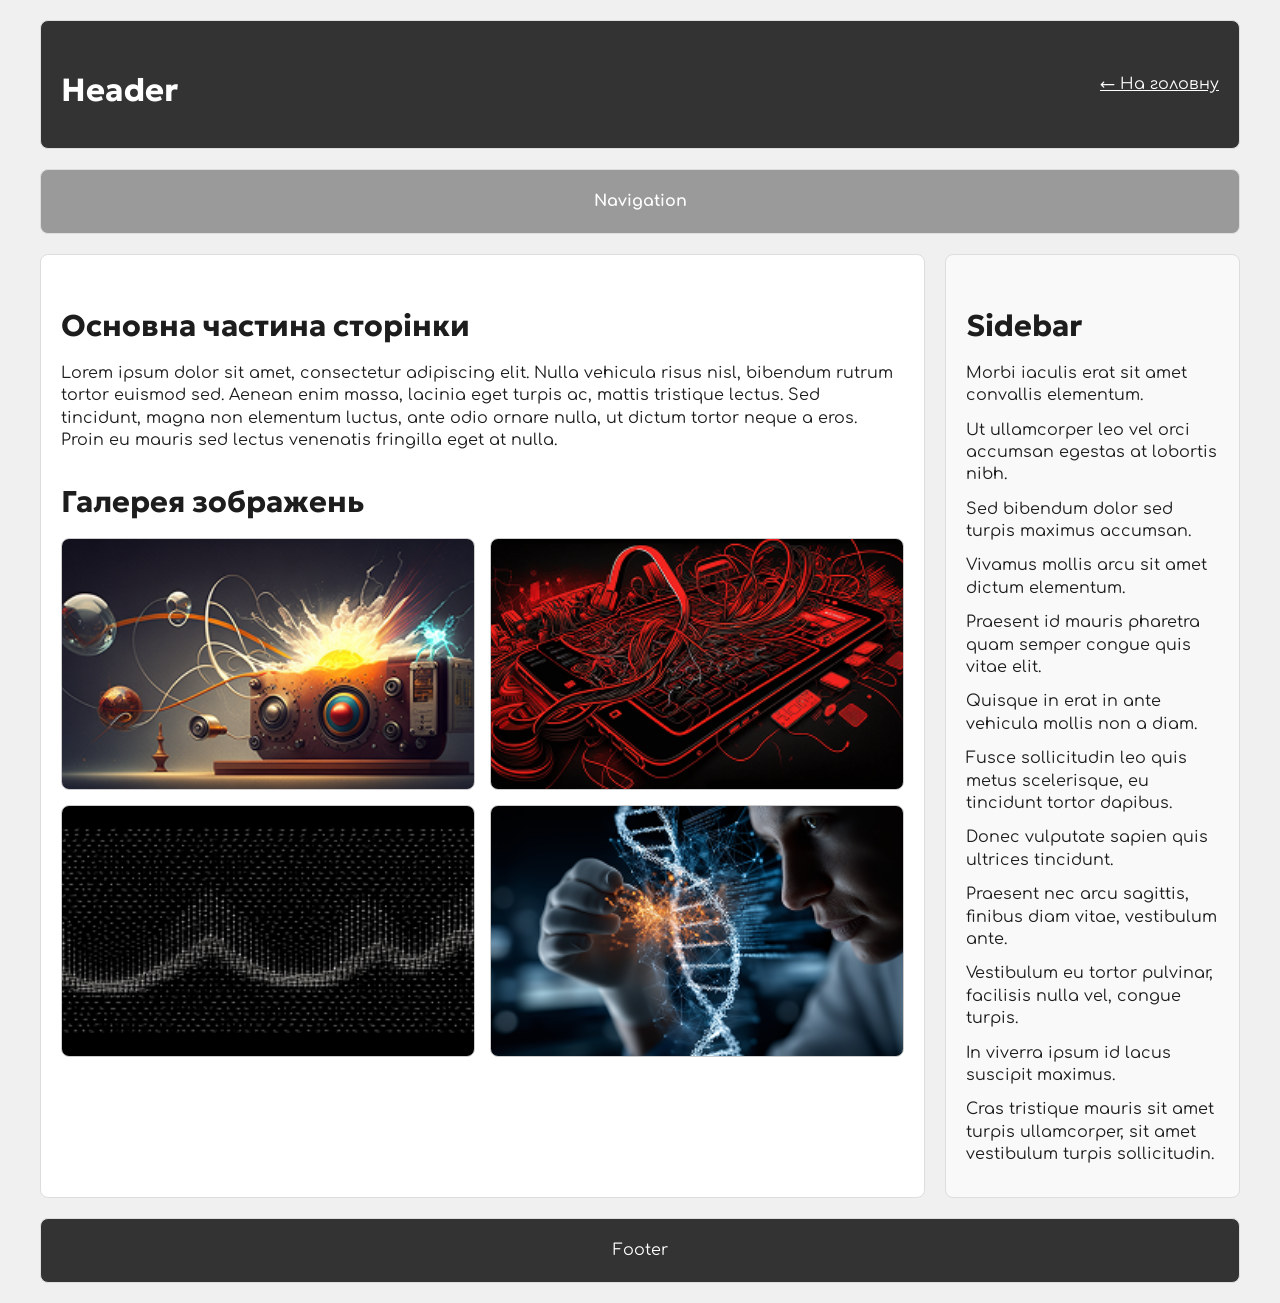
<file: grid.html>
<!doctype html>
<html lang="ua">
<head>
    <meta charset="UTF-8">
    <meta name="viewport" content="width=device-width, user-scalable=no, initial-scale=1.0, maximum-scale=1.0, minimum-scale=1.0">
    <title>CSS Grid Layout Example</title>
    <link rel="stylesheet" href="css/style.css">
    <link rel="stylesheet" href="css/main.css">
</head>
<body class="grid-page-body">

<div class="grid-container">

    <header class="grid-item grid-header">
        <h2>Header</h2>
        <p><a href="index.html">← На головну</a></p>
    </header>

    <nav class="grid-item grid-nav">
        Navigation
    </nav>

    <main class="grid-item grid-content">
        <h3>Основна частина сторінки</h3>
        <p>Lorem ipsum dolor sit amet, consectetur adipiscing elit. Nulla vehicula risus nisl, bibendum rutrum tortor euismod sed. Aenean enim massa, lacinia eget turpis ac, mattis tristique lectus. Sed tincidunt, magna non elementum luctus, ante odio ornare nulla, ut dictum tortor neque a eros. Proin eu mauris sed lectus venenatis fringilla eget at nulla.</p>

        <div class="grid-gallery">
            <h3>Галерея зображень</h3>
            <div class="gallery-wrapper">
                <div class="gallery-item"><img src="images/image.png" alt="img1"></div>
                <div class="gallery-item"><img src="images/image (1).png" alt="img2"></div>
                <div class="gallery-item"><img src="images/image (2).png" alt="img3"></div>
                <div class="gallery-item"><img src="images/image 4.png" alt="img4"></div>
            </div>
        </div>
    </main>

    <aside class="grid-item grid-sidebar">
        <h3>Sidebar</h3>
        <p>Morbi iaculis erat sit amet convallis elementum.</p>
        <p>Ut ullamcorper leo vel orci accumsan egestas at lobortis nibh.</p>
        <p>Sed bibendum dolor sed turpis maximus accumsan.</p>
        <p>Vivamus mollis arcu sit amet dictum elementum.</p>
        <p>Praesent id mauris pharetra quam semper congue quis vitae elit.</p>
        <p>Quisque in erat in ante vehicula mollis non a diam.</p>
        <p>Fusce sollicitudin leo quis metus scelerisque, eu tincidunt tortor dapibus.</p>
        <p>Donec vulputate sapien quis ultrices tincidunt.</p>
        <p>Praesent nec arcu sagittis, finibus diam vitae, vestibulum ante.</p>
        <p>Vestibulum eu tortor pulvinar, facilisis nulla vel, congue turpis.</p>
        <p>In viverra ipsum id lacus suscipit maximus.</p>
        <p>Cras tristique mauris sit amet turpis ullamcorper, sit amet vestibulum turpis sollicitudin.</p>
    </aside>

    <footer class="grid-item grid-footer">
        Footer
    </footer>

</div>

</body>
</html>
</file>
<file: css/style.css>
body {
    font-family: Arial, sans-serif;
    background-color: #8E8E8E;
    color: #FFF;
    max-width: 80em;
    padding-left: 16px;
    padding-right: 16px;
    margin-left: auto;
    margin-right: auto;
}

header {
    padding-top: 20px;
    padding-bottom: 20px;
}

section {
    margin-top: 40px;
    margin-bottom: 40px;
}

#specialnosti .specialty-card {
    padding: 20px;
    border: 1px solid #b33333;
    border-radius: 20px;
}

#facts article {
    padding: 10px;
}

#facts article:not(:last-child) {
    border-left: 1px solid #FF3A3A;
}

#reviews .review-card {
    padding: 20px;
    border: 1px solid #ca1717;
    border-radius: 20px;
}

#news .news-carousel .news-card:not(:last-child) {
    border-left: 1px solid #FF3A3A;
}

#news .news-card {
    padding: 10px;
}

footer {
    padding-top: 40px;
    padding-bottom: 40px;
}
</file>
<file: css/main.css>
@import url("https://fonts.googleapis.com/css2?family=Comfortaa:wght@300..700&family=Geologica:wght@100..900&display=swap");
:root {
  --primary-color: #1d1d1d;
  --primary-text-color: #f8f8f8;
  --red-color: #ff3b39;
  --red-hover-color: #ff1a18;
  --grey-color: #7c7c7c;
  --silver-color: #bfbfbf;
}

[data-theme=light] {
  --primary-color: #f8f8f8;
  --primary-text-color: #1d1d1d;
  --red-color: #ff3b39;
  --red-hover-color: #ff1a18;
  --grey-color: #7c7c7c;
  --silver-color: #bfbfbf;
}

body {
  font-family: "Comfortaa", sans-serif;
  color: var(--primary-text-color);
  font-size: 14px;
  line-height: 1.4;
}
@media (min-width: 796px) {
  body {
    font-size: 16px;
  }
}
@media (min-width: 1200px) {
  body {
    font-size: 16px;
  }
}

h1, h2, h3, h4, h5, h6,
.h1, .h2, .h3, .h4, .h5, .h6 {
  line-height: 1.4;
  font-weight: 700;
  font-family: "Geologica", sans-serif;
  margin-bottom: 0.5em;
}

h1, .h1 {
  font-size: 28px;
}
@media (min-width: 796px) {
  h1, .h1 {
    font-size: 32px;
  }
}
@media (min-width: 1200px) {
  h1, .h1 {
    font-size: 36px;
  }
}

h2, .h2 {
  font-size: 26px;
}
@media (min-width: 796px) {
  h2, .h2 {
    font-size: 28px;
  }
}
@media (min-width: 1200px) {
  h2, .h2 {
    font-size: 32px;
  }
}

h3, .h3 {
  font-size: 24px;
}
@media (min-width: 796px) {
  h3, .h3 {
    font-size: 26px;
  }
}
@media (min-width: 1200px) {
  h3, .h3 {
    font-size: 30px;
  }
}

h4, .h4 {
  font-size: 22px;
}
@media (min-width: 796px) {
  h4, .h4 {
    font-size: 24px;
  }
}
@media (min-width: 1200px) {
  h4, .h4 {
    font-size: 28px;
  }
}

h5, .h5 {
  font-size: 20px;
}
@media (min-width: 796px) {
  h5, .h5 {
    font-size: 22px;
  }
}
@media (min-width: 1200px) {
  h5, .h5 {
    font-size: 24px;
  }
}

h6, .h6 {
  font-size: 18px;
}
@media (min-width: 796px) {
  h6, .h6 {
    font-size: 20px;
  }
}
@media (min-width: 1200px) {
  h6, .h6 {
    font-size: 22px;
  }
}

.p, p {
  line-height: 1.4;
  margin: 12px 0;
}

.small, small {
  font-size: 0.85em;
  line-height: 1.2;
}

.scc_large-text,
.large {
  font-size: 1.15em;
  line-height: 1.4;
}

a {
  color: var(--red-color);
  font-weight: 400;
  text-decoration: underline;
  transition: all 0.3s ease;
}
a:active, a:hover, a:focus {
  text-decoration: none;
  color: var(--red-hover-color);
}

strong {
  font-weight: 700;
}

em {
  font-style: italic;
}

body {
  background: var(--primary-color);
  color: var(--primary-text-color);
  margin: 0 auto;
  padding: 0 20px;
  max-width: 80em;
}

section {
  margin: 40px 0;
}

.button, button {
  background: var(--red-color);
  color: var(--primary-text-color);
  width: fit-content;
  padding: 7px 14px;
  border-radius: 5px;
  margin: 40px 0;
  border: 1px solid var(--red-color);
}
.button p, button p {
  margin: 0;
}
.button:hover, button:hover {
  background: var(--red-hover-color);
  border-color: var(--red-hover-color);
}
.button:focus, button:focus {
  background: var(--primary-color);
}

header {
  padding: 20px 0;
  position: relative;
}
header .header-content {
  display: flex;
  flex-wrap: nowrap;
  align-items: center;
  gap: 10px;
}
header .header-content .logo {
  width: 104px;
  z-index: 101;
  order: 1;
}
header .header-content nav {
  width: calc(100% - 292px);
  order: 2;
  margin-left: auto;
  align-items: center;
  position: static;
}
header .header-content nav .burger-menu {
  display: flex;
  justify-content: flex-end;
  margin-left: auto;
  width: fit-content;
  margin-right: 20px;
}
header .header-content nav .burger-menu .menu-toggle {
  cursor: pointer;
  margin: 0;
  padding: 8px 15px;
  user-select: none;
  background-color: var(--red-color);
  color: #fff;
  border-radius: 5px;
  border: none;
}
header .header-content nav .main-menu {
  margin: 0;
  padding: 20px;
  list-style: none;
  display: none;
  flex-direction: column;
  gap: 20px;
  background-color: var(--primary-color);
  text-align: center;
  position: absolute;
  top: 100%;
  left: 0;
  width: 100%;
  border-bottom: 1px solid var(--red-color);
  z-index: 100;
}
header .header-content nav .main-menu .menu-link {
  text-decoration: none;
  color: var(--primary-text-color);
  text-transform: uppercase;
  font-weight: bold;
  display: block;
}
header .header-content nav .main-menu.show {
  display: flex;
  position: absolute;
  top: 53px;
  width: 90%;
  left: 0;
  margin: 0;
  padding: 20px;
}
@media (min-width: 1200px) {
  header .header-content nav {
    order: 2;
    margin-left: 0;
    width: auto;
    flex-grow: 1;
  }
  header .header-content nav .burger-menu {
    display: none;
  }
  header .header-content nav .main-menu {
    display: flex;
    flex-direction: row;
    position: static;
    width: auto;
    padding: 0;
    background: none;
    border: none;
    gap: 20px;
    justify-content: center;
  }
}
header .header-content .utility-links {
  display: flex;
  align-items: center;
  gap: 10px;
  order: 3;
}
header .header-content .utility-links .search {
  width: 24px;
  cursor: pointer;
  margin-left: auto;
}
header .header-content .utility-links .lang {
  width: 104px;
}
header .header-content .utility-links .lang .lang-wrapper {
  list-style: none;
  margin: 0;
  padding: 0;
  display: flex;
  align-items: center;
  justify-content: center;
  gap: 10px;
  position: relative;
}
header .header-content .utility-links .lang .lang-wrapper::before {
  content: "";
  display: block;
  width: 42px;
  height: 24px;
  border-radius: 100px;
  border: 1px solid var(--primary-text-color);
  order: 2;
  flex-shrink: 0;
}
header .header-content .utility-links .lang .lang-wrapper a {
  font-size: 14px;
  font-weight: bold;
  line-height: 24px;
  color: var(--grey-color);
  position: relative;
  text-decoration: none;
  display: inline-block;
}
header .header-content .utility-links .lang .lang-wrapper a.is-active {
  color: var(--primary-text-color);
}
header .header-content .utility-links .lang .lang-wrapper a.ua {
  order: 1;
}
header .header-content .utility-links .lang .lang-wrapper a.ua.is-active::after {
  display: block;
}
header .header-content .utility-links .lang .lang-wrapper a.ua::after {
  content: "";
  display: none;
  width: 18px;
  height: 18px;
  border-radius: 50%;
  background: url("../images/uk.png") center/cover no-repeat;
  position: absolute;
  top: 3px;
  right: -33px;
  z-index: 5;
}
header .header-content .utility-links .lang .lang-wrapper a.en {
  order: 3;
}
header .header-content .utility-links .lang .lang-wrapper a.en.is-active::before {
  display: block;
}
header .header-content .utility-links .lang .lang-wrapper a.en::before {
  content: "";
  display: none;
  width: 18px;
  height: 18px;
  border-radius: 50%;
  background: url("../images/en.png") center/cover no-repeat;
  position: absolute;
  top: 3px;
  left: -33px;
  z-index: 5;
}

#banner {
  position: relative;
  height: 720px;
  display: flex;
  align-items: center;
}
#banner .content-wrapper {
  width: 67%;
  display: flex;
  flex-direction: column;
  gap: 30px;
  position: relative;
  z-index: 9;
}
#banner .content-wrapper h1 {
  margin: 0;
}
#banner .content-wrapper .description p {
  margin: 0;
}
#banner .content-wrapper .button {
  text-decoration: none;
  cursor: pointer;
}
#banner .image-wrapper {
  position: absolute;
  right: 0;
}

#specialnosti .cards-container .specialty-card {
  padding: 20px;
  border-radius: 20px;
  border: 1px solid #7c7c7c;
}

#facts .facts-list article {
  padding: 10px;
  border-right: 1px solid #ff3b39;
}
#facts .facts-list article:last-child {
  border-right: none;
}

#reviews .reviews-carousel .review-card {
  padding: 20px;
  border-radius: 20px;
  border: 1px solid #7c7c7c;
}

#news .news-carousel .news-card {
  border-right: 1px solid #ff3b39;
}
#news .news-carousel .news-card:last-child {
  border-right: none;
}
#news .news-carousel .news-card p {
  padding: 10px;
}

.grid-page-body {
  background-color: #f0f0f0;
  padding: 20px;
  color: #1d1d1d;
}

.grid-container {
  display: grid;
  grid-template-columns: 3fr 1fr;
  grid-template-rows: auto auto 1fr auto;
  gap: 20px;
  grid-template-areas: "header header" "nav nav" "main sidebar" "footer footer";
  max-width: 1200px;
  margin: 0 auto;
  min-height: 100vh;
}
.grid-container .grid-item {
  background-color: #fff;
  padding: 20px;
  border: 1px solid #ddd;
  border-radius: 8px;
}
.grid-container .grid-header {
  grid-area: header;
  background-color: #333;
  color: #fff;
  display: flex;
  justify-content: space-between;
  align-items: center;
}
.grid-container .grid-header a {
  color: #fff;
}
.grid-container .grid-nav {
  grid-area: nav;
  background-color: #9a9a9a;
  color: #ffffff;
  font-weight: bold;
  text-align: center;
}
.grid-container .grid-content {
  grid-area: main;
}
.grid-container .grid-sidebar {
  grid-area: sidebar;
  background-color: #f9f9f9;
}
.grid-container .grid-footer {
  grid-area: footer;
  text-align: center;
  background-color: #333;
  color: #fff;
}

.grid-gallery {
  margin-top: 30px;
}
.grid-gallery h3 {
  margin-bottom: 15px;
}
.grid-gallery .gallery-wrapper {
  display: grid;
  grid-template-columns: repeat(auto-fill, minmax(350px, 1fr));
  gap: 15px;
}
.grid-gallery .gallery-wrapper .gallery-item {
  height: 250px;
  overflow: hidden;
  border-radius: 8px;
  border: 1px solid #ccc;
}
.grid-gallery .gallery-wrapper .gallery-item img {
  width: 100%;
  height: 100%;
  object-fit: cover;
}

/*# sourceMappingURL=main.css.map */
</file>
